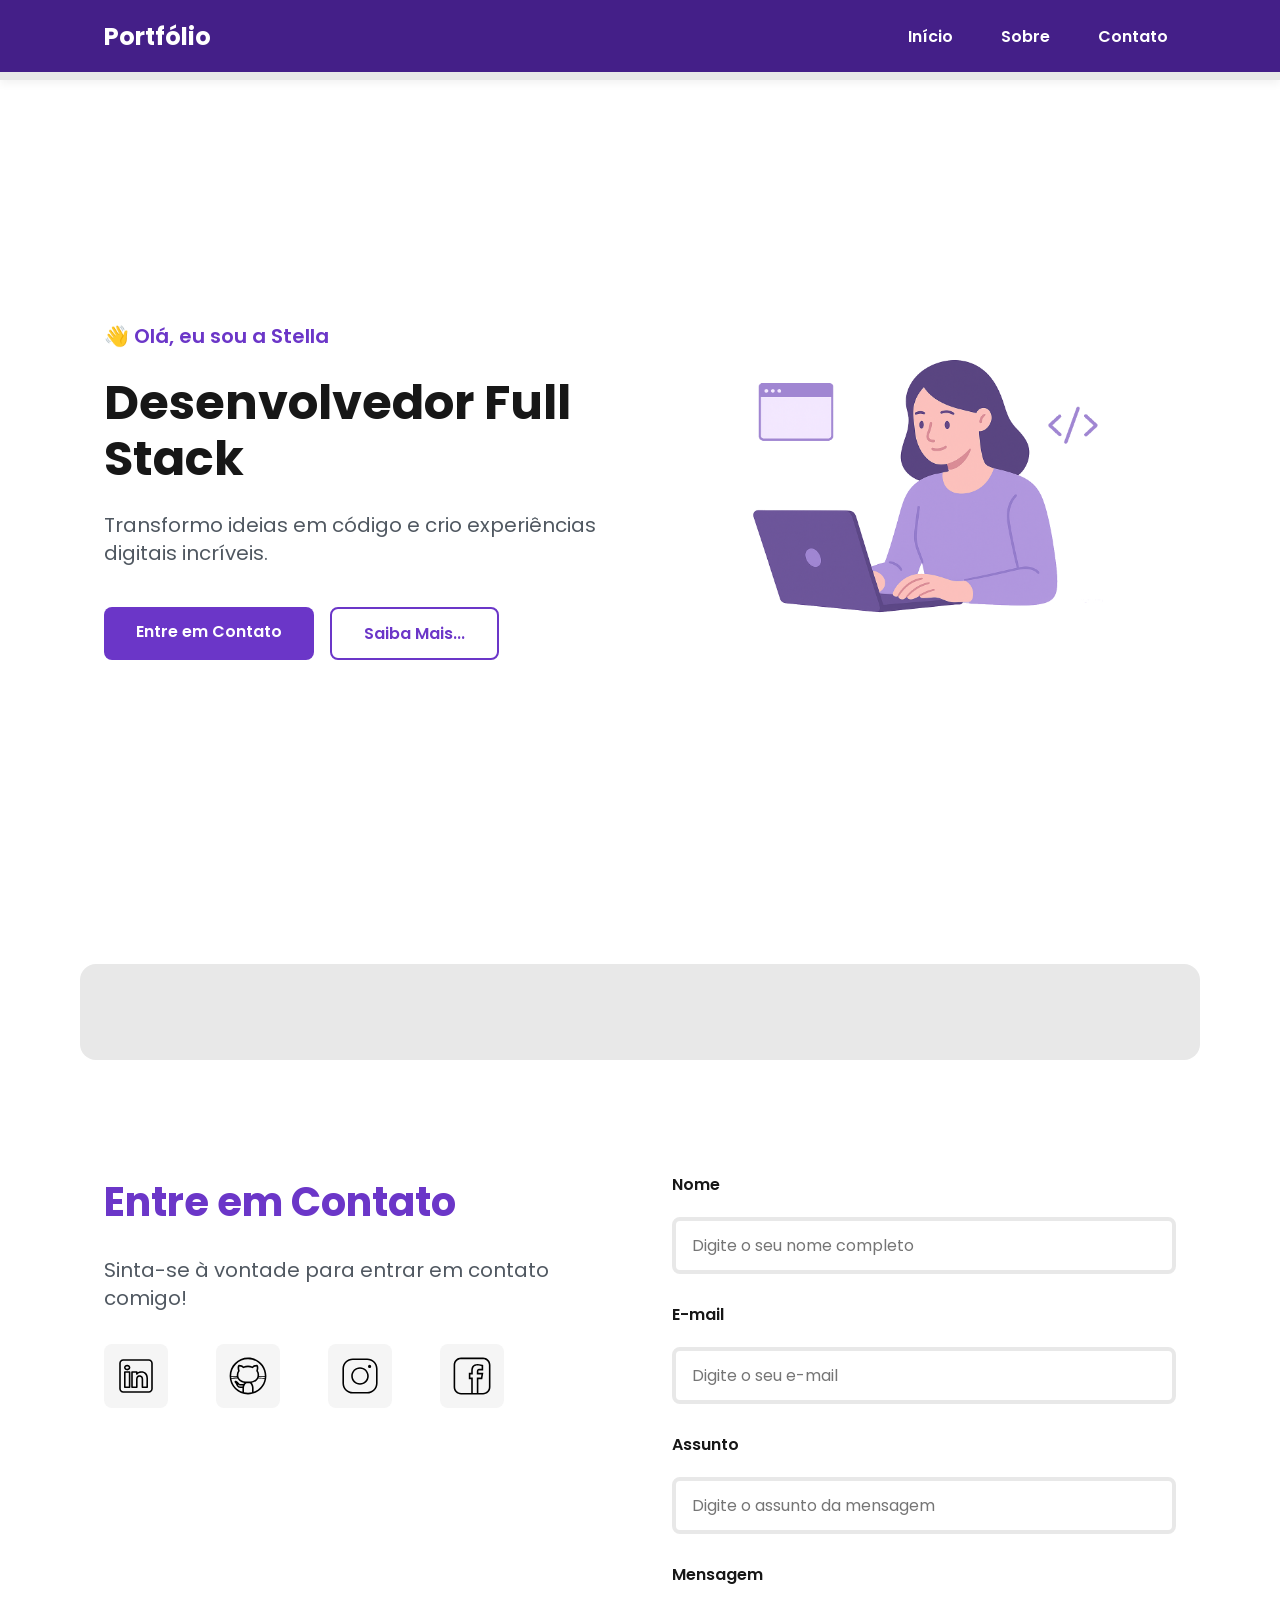
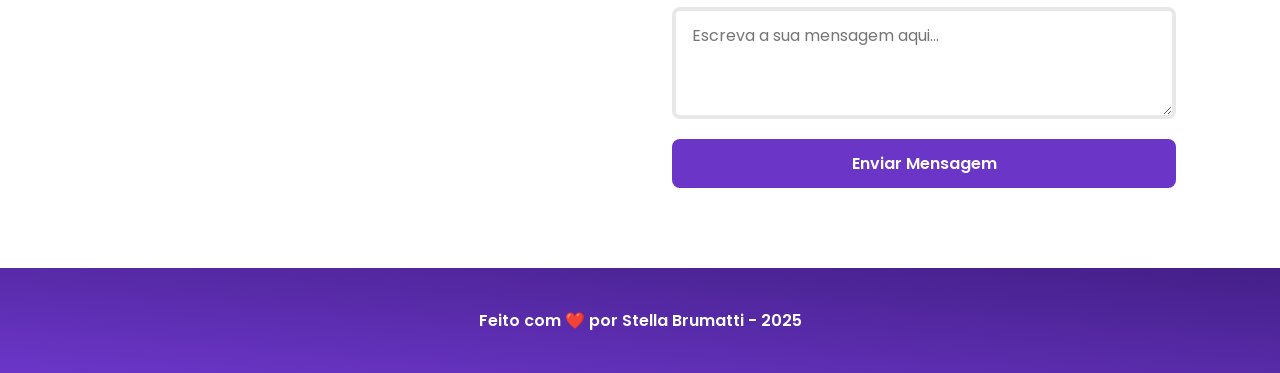
<file: index.html>
<!DOCTYPE html>
<html lang="pt-br">

<head>

    <!-- Servidores de Fontes do Google -->
    <link rel="preconnect" href="https://fonts.googleapis.com">
    <link rel="preconnect" href="https://fonts.gstatic.com" crossorigin>

    <!-- Fonte do Google - Poppins -->
    <link href="https://fonts.googleapis.com/css2?family=Poppins&display=swap" rel="stylesheet">
    
    <!--PADRÃO DE CARACTERES -->
    <meta charset="UTF-8">

    <!-- LAYOUT MOBILE -->
    <meta name="viewport" content="width=device-width, initial-scale=1.0">

    <!-- META TAGS ESSENCIAIS -->
    <meta name="author" content="Stella Brumatti">
    <meta name="description"
        content="Portfólio de Stella Brumatti, desenvolvedor Full Stack especializado em criar experiências digitais incríveis. Conheça meus projetos e entre em contato.">
    <meta name="robots" content="index, follow">

    <!-- FAVICON -->
    <link rel="icon" type="image/svg+xml" href="./assets/img/favicon.svg">

    <!-- Link para o arquivo CSS -->
    <link rel="stylesheet" href="./assets/CSS/styles.css"> 

    <!-- TÍTULO DA PÁGINA -->
    <title>Portfólio da Stella</title>
    
</head>

<body>

    <!-- MENU  -->
    <header class="flex menu_container">
        <article class="menu_content">
            <div id="titulo">
                <a href="index.html">Portfólio</a>
            </div>

            <nav>
                <ul class="flex menu_list">
                    <li><a href="#hero">Início</a></li>
                    <li><a href="#about">Sobre</a></li>
                    <li><a href="#contact">Contato</a></li>
                </ul>
            </nav>
        </article>
    </header>

    <!-- MAIN -->
    <main>

        <!-- #HERO -->
        <section id="hero" class="hero_container">

            <!-- BOAS VINDAS -->
            <article class="hero_content">
                <h4>👋 Olá, eu sou a Stella</h4>
                <h1>Desenvolvedor Full Stack</h1>
                <p>Transformo ideias em código e crio experiências digitais incríveis.</p>
                <div class="hero_buttons">
                    <a href="#contact" class="botao">Entre em Contato</a>
                    <a href="#about" class="botao-outline">Saiba Mais...</a>
                </div>
            </article>

            <!-- IMAGEM COM ANIMAÇÃO -->
            <figure class="hero_image">
                <img
                    src="./assets/img/dev_woman.svg"
                    alt="Ilustração com uma pessoa desenvolvedora escrevendo código."
                    class="ilustracao float-animation"
                >
            </figure>

        </section>

        <!-- #ABOUT -->
        <section id="about" class="about_container">

        </section>

        <!-- #CONTACT -->
        <section id="contact" class="contact_container">

            <!-- REDES SOCIAIS -->
            <article class="contact_info">
                <h4>Entre em Contato</h4>
                <p>Sinta-se à vontade para entrar em contato comigo!</p>
                <div class="social_container">
                    <a href="#" target="_blank" class="social_icon">
                        <img
                            src="./assets/img/linkedin.svg"
                            alt="Link para o Linkedin"
                        >
                    </a>
                    <a href="#" target="_blank" class="social_icon">
                        <img
                            src="./assets/img/github.svg"
                            alt="Link para o GitHub"
                        >
                    </a>
                    <a href="#" target="_blank" class="social_icon">
                        <img
                            src="./assets/img/instagram.svg"
                            alt="Link para o Instagram"
                        >
                    </a>
                    <a href="#" target="_blank" class="social_icon">
                        <img
                            src="./assets/img/facebook.svg"
                            alt="Link para o Facebook"
                        >
                    </a>
                </div>
            </article>

            <!-- FORMULÁRIO -->
            <form action="https://formsubmit.co/ba82f6c59ae4321267c99b7fddd1ccf2" method="POST" id="formulario">

                <input type="hidden" name="_next" value="https://stellabrumatti.github.io/portifolio/sucess.html">
                <input type="hidden" name="_captcha" value="false">
                
                <label for="nome">Nome</label>
                <input id="nome" name="nome" type="text" placeholder="Digite o seu nome completo">
                <span id="txtNome"></span>

                <label for="email">E-mail</label>
                <input id="email" name="email" type="text" placeholder="Digite o seu e-mail">
                <span id="txtEmail"></span>

                <label for="assunto">Assunto</label>
                <input id="assunto" name="assunto" type="text" placeholder="Digite o assunto da mensagem">
                <span id="txtAssunto"></span>

                <label for="mensagem">Mensagem</label>
                <textarea id="mensagem" name="mensagem" placeholder="Escreva a sua mensagem aqui..."></textarea>

                <button class="botao" type="submit">Enviar Mensagem</button>
            </form>
        </section>

    </main>

    <!-- FOOTER -->
    <footer>
        Feito com ❤️ por Stella Brumatti - 2025
    </footer>

    <!-- Script JavaScript -->
    <script src="./assets/js/scripts.js"></script>

</body>

</html>
</file>
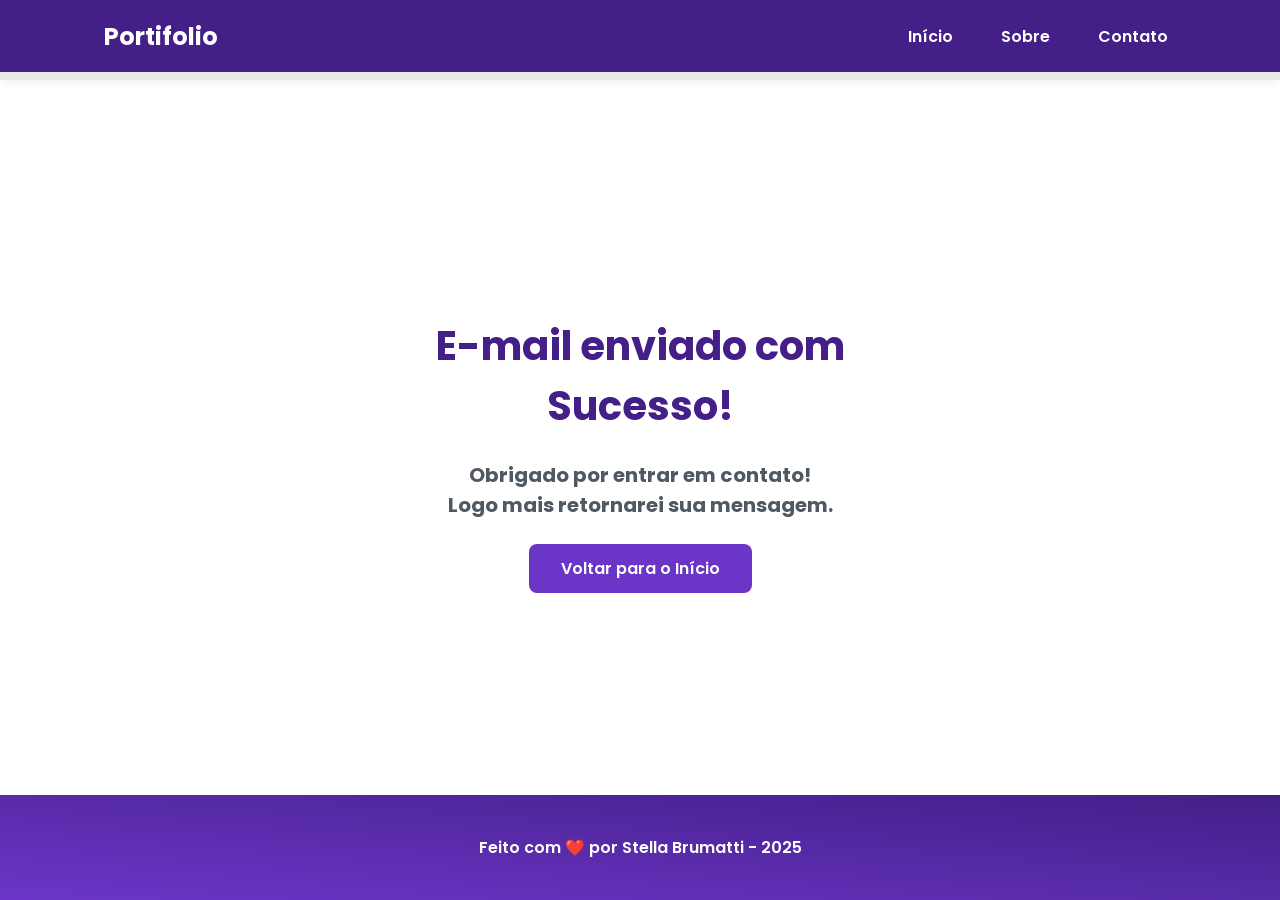
<file: sucess.html>
<!DOCTYPE html>
<html lang="pt-br">

<head>


    
    <!-- Servidores de Fontes do Google -->
    <link rel="preconnect" href="https://fonts.googleapis.com">
    <link rel="preconnect" href="https://fonts.gstatic.com" crossorigin>

    <!-- Fonte do Google - Poppins -->
    <link href="https://fonts.googleapis.com/css2?family=Poppins&display=swap" rel="stylesheet">
    
    <!--PADRÃO DE CARACTERES -->
    <meta charset="UTF-8">

    <!-- LAYOUT MOBILE -->
    <meta name="viewport" content="width=device-width, initial-scale=1.0">

    <!-- META TAGS ESSENCIAIS -->
    <meta name="author" content="Stella Brumatti">
    <meta name="description"
        content="Portfólio de Stella Brumatti, desenvolvedor Full Stack .">
    <meta name="robots" content="index, follow">

    <!-- FAVICON -->
    <link rel="icon" type="image/svg+xml" href="./assets/img/favicon.svg">

    <!-- Link para o arquivo CSS -->
    <link rel="stylesheet" href="./assets/CSS/styles.css"> 

    <!-- TÍTULO DA PÁGINA -->

    <title>Portifólio da Stella</title>

</head>

<body>
    <!-- MENU -->
    <header class="flex menu_container">
        <article class="menu_content">
            <div id="titulo">
                <a href="index.html">Portifolio</a>
            </div>
            <nav>
                <ul class="flex menu_list">
                    <li><a href="index.html#hero">Início</a></li>
                    <li><a href="index.html#about">Sobre</a></li>
                    <li><a href="index.html#contact">Contato</a></li>
                </ul>
            </nav>
        </article>
    </header>

    <!-- MAIN -->
    <main>
        <section class="sucess_container">
            <article class="sucess_content">

                <figure class="sucess">
                    <img src="./assets/img/sucess.svg" alt="Ilustração de desenvolvedor trabalhando"
                        class="sucess_illustration float-animation">
                </figure>

                <h1>E-mail enviado com Sucesso!</h1>
                <h4>Obrigado por entrar em contato! <br /> Logo mais retornarei sua mensagem.</h4>

                <a class="botao" href="index.html">Voltar para o Início</a>
                
            </article>
        </section>
    </main>

    <!-- FOOTER -->
    <footer>
        Feito com ❤️ por Stella Brumatti - 2025
    </footer>

</body>

</html>
</file>
<file: assets/CSS/styles.css>
/* Reset do Navegador */
* {
    margin: 0;
    padding: 0;
    box-sizing: border-box;
    text-decoration: none;
    outline: none;
    font-family: 'Poppins', sans-serif;
}

/* === VARIÁVEIS === */
:root {
    /* Cores */
    --purple-50:  #f4eaff; 
    --purple-100: #e9dcfa; 
    --purple-200: #cdb3f0; 
    --purple-300: #b186e5; 
    --purple-400: #9460db; 
    --purple-500: #6b36c8; 
    --purple-600: #5b2ca0; 
    --purple-700: #4c2177; 
    --purple-800: #441f88; 
    --purple-900: #2a0e4d; 
    --gray-100: #f5f5f5;
    --gray-200: #e8e8e8;
    --gray-400: #505861;
    --black-800: #171717;
    --white: #ffffff;
    --error: #e63946;

    /* Sombras */
    --shadow-sm: 0 0.25rem 0.5rem #0000000D;
    --shadow-md: 0 0.25rem 0.75rem #6B36C84D;
    --shadow-lg: 0 0.5rem 1.5rem #6B36C833;
    --shadow-focus: 0 0 0 0.25rem #6B36C81A;
}

/* === ESTILOS GLOBAIS === */

html{
    scroll-behavior: smooth;
}

body{
    display: flex;
    flex-direction: column;
    min-height: 100vh;
    background-color: var(--white);
    color: var(--black-800)
}

main{
    flex: 1;
}

a,
button{
    cursor: pointer;
}

/* === BOTÕES === */

.botao,
.botao-outline{
    padding: 0.75rem 2rem;
    border-radius: 0.5rem;
    font-size: 1rem;
    font-weight: 600;
    text-align: center;
    transition: all 0.3s ease;
}

.botao{
    border: none;
    color: var(--white);
    background-color: var(--purple-500);
}

.botao:hover {
    background-color: var(--purple-800);
    box-shadow: var(--shadow-md);
    transform: translateY(-0.25rem);
}

.botao-outline{
    border: 0.15rem solid var(--purple-500);
    color: var(--purple-500);
    background-color: transparent;
}

.botao-outline:hover {
    background-color: var(--purple-500);
    color: var(--white);
    box-shadow: var(--shadow-md);
    transform: translateY(-0.25rem);
}

/* === MENU === */

.menu_container{
    position: sticky;
    top: 0;
    width: 100%;
    height: 5rem;
    background-color: var(--purple-800);
    border-bottom: 0.5rem solid var(--gray-200);
    box-shadow: var(--shadow-sm);
    z-index: 1000;
}

.menu_content{
    display: flex;
    justify-content: space-between;
    align-items: center;
    width: 70rem;
    height: 100%;
    padding: 0 1.5rem;
    margin: 0 auto;
}

.menu_container a{
    font-weight: 600;
    color: var(--white);
    transition: color 0.3s ease;
}

.menu_container a:hover{
    color: var(--purple-200);
}

#titulo a{
    font-size: 1.5rem;
    font-weight: 700;
}

.menu_list{
    display: flex;
    list-style: none;
    gap: 2rem;
}

.menu_list a{
    padding: 0.5rem;
}

/* === SEÇÕES - ESTILOS COMUNS === */

.hero_container,
.about_container,
.contact_container{
    max-width: 70rem;
    margin: 0 auto;
    padding: 3rem 1.5rem;
    scroll-margin-top: 6rem;
}

/* === HERO === */
.hero_container {
    min-height: calc(100vh - 5rem);
    display: flex;
    align-items: center;
    gap: 4rem;
}

.hero_content {
    flex: 1;
    display: flex;
    flex-direction: column;
    gap: 1.5rem;
}

.hero_content h4 {
    font-size: 1.25rem;
    font-weight: 600;
    color: var(--purple-500);
}

.hero_content h1 {
    font-size: 3rem;
    font-weight: 700;
    line-height: 3.5rem;
    color: var(--black-800);
}

.hero_content p {
    font-size: 1.25rem;
    line-height: 1.75rem;
    color: var(--gray-400);
}

.hero_buttons {
    display: flex;
    gap: 1rem;
    margin-top: 1rem;
}

.hero_image {
    flex: 1;
    display: flex;
    justify-content: center;
    align-items: center;
}

.ilustracao {
    width: 100%;
    max-width: 100%;
    border-radius: 2rem;
}

/* === ANIMAÇÃO - IMAGEM HERO === */
@keyframes float {

    0%,
    100% {
        transform: translateY(0);
    }

    50% {
        transform: translateY(-1.25rem);
    }
}

.float-animation {
    animation: float 3s ease-in-out infinite;
}

/* === ABOUT === */
.about_container {
    margin: 4rem auto;
    display: flex;
    align-items: center;
    gap: 4rem;
    background-color: var(--gray-200);
    border-radius: 1rem;
}

.about_image {
    flex: 0 0 17.5rem;
}

.about_image img {
    width: 100%;
    border: 0.35rem solid var(--purple-500);
    border-radius: 50%;
    box-shadow: var(--shadow-lg);
}

.about_content h2 {
    font-size: 2.5rem;
    font-weight: 700;
    margin-bottom: 1.5rem;
    color: var(--purple-800);
}

.about_content p {
    font-size: 1.25rem;
    line-height: 1.75rem;
    text-align: justify;
    color: var(--gray-400);
    margin-bottom: 1rem;
}

.about_stats {
    display: flex;
    gap: 2rem;
    margin-top: 2rem;
    align-items: center;
}

.about_stats .botao {
    margin-right: auto;
}

.stat-item {
    text-align: center;
}

.stats-wrapper {
    display: flex;
    flex-direction: row;
    gap: 2rem;
    margin-top: 2rem;
}

.stats-wrapper .stat-number {
    font-size: 1.5rem;
    font-weight: 700;
    text-align: center;
    color: var(--purple-500);
    margin-bottom: 0;
}

.stats-wrapper .stat-label {
    font-size: 0.75rem;
    color: var(--gray-400);
    text-align: center;
    margin-bottom: 0;
}

/* === CONTACT === */

.contact_container{
    display: grid;
    grid-template-columns: 1fr 1fr;
    margin: 4rem auto 2rem;
    gap: 4rem;
}

.contact_info h4{
    font-size: 2.5rem;
    font-weight: 700;
    margin-bottom: 1.5rem;
    color: var(--purple-500);
}

.contact_info p{
    font-size: 1.25rem;
    line-height: 1.75rem;
    color: var(--gray-400);
    margin-bottom: 2rem;
}

.social_container{
    display: flex;
    gap: 3rem;
}

.social_icon{
    width: 4rem;
    height: 4rem;
    padding: 0.75rem;
    background-color: var(--gray-100);
    border-radius: 0.5rem;
    transition: all 0.3s ease;
}

.social_icon:hover{
    background-color: var(--purple-600);
    transform: translateY(-0.25rem);
    box-shadow: var(--shadow-md);
}

.social_icon img{
    width: 100%;
    filter: brightness(0) saturate(100%);
}

.social_icon:hover img{
    filter: brightness(0) invert(100%);
}

/* === FORM === */

form {
    display: flex;
    flex-direction: column;
    gap: 1.25rem;
}

form label{
    font-size: 1rem;
    font-weight: 600;
    color: var(--black-800);
}

form input,
textarea{
    width: 100%;
    padding: 0.75rem 1rem;
    border-radius: 0.5rem;
    border: 0.25rem solid var(--gray-200);
    font-size: 1rem;
    background-color: var(--white);
    transition: border-color 0.3s ease;
}

form input:focus,
form textarea:focus{
    border-color: var(--purple-500);
    box-shadow: var(--shadow-focus);
}

form textarea{
    resize: vertical;
    min-height: 7rem;
}

form span{
    font-size: 0.75rem;
    color: var(--error);
    margin-top: -0.75rem;
    font-weight: 500;
}

/* === PÁGINA SUCESS === */
.sucess_container {
    display: flex;
    flex-direction: column;
    justify-content: center;
    align-items: center;
    width: 100%;
    min-height: calc(100vh - 12.5rem);
    padding: 3rem 1.5rem;
}

.sucess_content {
    display: flex;
    flex-direction: column;
    align-items: center;
    text-align: center;
    gap: 1.5rem;
    max-width: 37.5rem;
}

.sucess_icon {
    width: 7.5rem;
    height: 7.5rem;
    background-color: var(--purple-300);
    border-radius: 50%;
    display: flex;
    align-items: center;
    justify-content: center;
}

.sucess_icon svg {
    width: 3.75rem;
    height: 3.75rem;
    fill: var(--purple-500);
}

.sucess_content h1 {
    font-size: 2.5rem;
    font-weight: 700;
    color: var(--purple-800);
}

.sucess_content h4 {
    font-size: 1.25rem;
    color: var(--gray-400);
    line-height: 1.875rem;
}

/* === FOOTER === */

footer{
    padding: 2.5rem;
    font-weight: 600;
    text-align: center;
    background: linear-gradient(to right top, var(--purple-500), var(--purple-800));
    color: var(--white);
    margin-top: auto;
}

/* === RESPONSIVIDADE === */

/* === TELAS MÉDIAS - MONITORES E NOTEBOOKS (até 1120px) === */
@media screen and (max-width: 1120px) {
    .menu_content,
    .hero_container,
    .about_container,
    .contact_container {
        max-width: 100%;
        padding: 3rem 2rem;
    }

    .menu_content {
        padding: 0 2rem;
    }
}

/* TABLETS (até 960px) */
@media screen and (max-width: 960px) {
   
    /* Hero Section */
    .hero_container {
        flex-direction: column-reverse;
        text-align: center;
        gap: 2rem;
        padding: 2rem 1.5rem;
    }

    .hero_content h1 {
        font-size: 2.5rem;
        line-height: 3rem;
    }

    .hero_buttons {
        justify-content: center;
        flex-wrap: wrap;
    }

    /* About Section */
    .about_container {
        flex-direction: column;
        gap: 2rem;
        padding: 2rem 1.5rem;
    }

    .about_container h2 {
        text-align: center;
    }

    .about_image {
        flex: 0 0 auto;
    }

    .about_image img {
        max-width: 15rem;
        margin: 0 auto;
    }

    /* About Stats */
    .about_stats {
        flex-direction: column;
        align-items: center;
        gap: 1.5rem;
    }

    .about_stats .botao {
        width: 100%;
        max-width: 20rem;
        margin: 0 auto;
    }

    /* Wrapper para manter os stats lado a lado */
    .stats-wrapper {
        display: flex;
        gap: 2rem;
        justify-content: center;
    }

    .stat-item {
        flex: 0 0 auto;
    }

    /* Contact Section */
    .contact_container {
        grid-template-columns: 1fr;
        gap: 3rem;
        padding: 2rem 1.5rem;
    }

    .contact_info {
        text-align: center;
    }

    .social_container {
        justify-content: center;
    }
}

/* SMARTPHONES (até 480px) */
@media screen and (max-width: 480px) {
    /* Menu */
    .menu_content {
        justify-content: center;
        padding: 0 1rem;
    }

    .menu_list {
        display: none;
    }

    #titulo a {
        font-size: 1.25rem;
    }

    /* Hero Section */
    .hero_container {
        padding: 1.5rem 1rem;
        min-height: auto;
    }

    .hero_content h4 {
        font-size: 1rem;
    }

    .hero_content h1 {
        font-size: 2rem;
        line-height: 2.5rem;
    }

    .hero_content p {
        font-size: 1rem;
        line-height: 1.5rem;
    }

    .hero_buttons {
        flex-direction: column;
        width: 100%;
        gap: 0.75rem;
    }

    .hero_buttons .botao,
    .hero_buttons .botao-outline {
        width: 100%;
    }

    /* About Section */
    .about_container {
        padding: 1.5rem 1rem;
        margin: 2rem auto;
    }

    .about_image img {
        max-width: 12rem;
    }

    .about_content h2 {
        font-size: 1.75rem;
    }

    .about_content p {
        font-size: 1rem;
        line-height: 1.5rem;
    }

    .about_stats {
        gap: 1rem;
    }

    .about_stats .botao {
        font-size: 1rem;
        padding: 0.75rem 1.25rem;
    }

    .about_content .stat-item .stat-number {
        font-size: 1.25rem;
    }

    .about_content .stat-item .stat-label {
        font-size: 0.75rem;
    }

    /* Contact Section */
    .contact_container {
        padding: 1.5rem 1rem;
        margin: 2rem auto;
        gap: 2rem;
    }

    .contact_info h4 {
        font-size: 1.75rem;
    }

    .contact_info p {
        font-size: 1rem;
        line-height: 1.5rem;
    }

    .social_container {
        gap: 1.5rem;
        flex-wrap: wrap;
    }

    .social_icon {
        width: 3.5rem;
        height: 3.5rem;
        padding: 0.75rem;
    }

    /* Formulário */
    form input,
    form textarea {
        padding: 0.75rem;
        font-size: 1rem;
    }

    form label {
        font-size: 1rem;
    }

    .botao,
    .botao-outline {
        padding: 0.75rem 1.5rem;
        font-size: 1rem;
    }

    /* Página de Sucesso */
    .sucess_container {
        padding: 2rem 1rem;
    }

    .sucess_icon {
        width: 6rem;
        height: 6rem;
    }

    .sucess_icon svg {
        width: 3rem;
        height: 3rem;
    }

    .sucess_content h1 {
        font-size: 1.75rem;
    }

    .sucess_content h4 {
        font-size: 1rem;
        line-height: 1.5rem;
    }

    /* Footer */
    footer {
        padding: 1.5rem 1rem;
        font-size: 0.75rem;
    }
}
</file>
